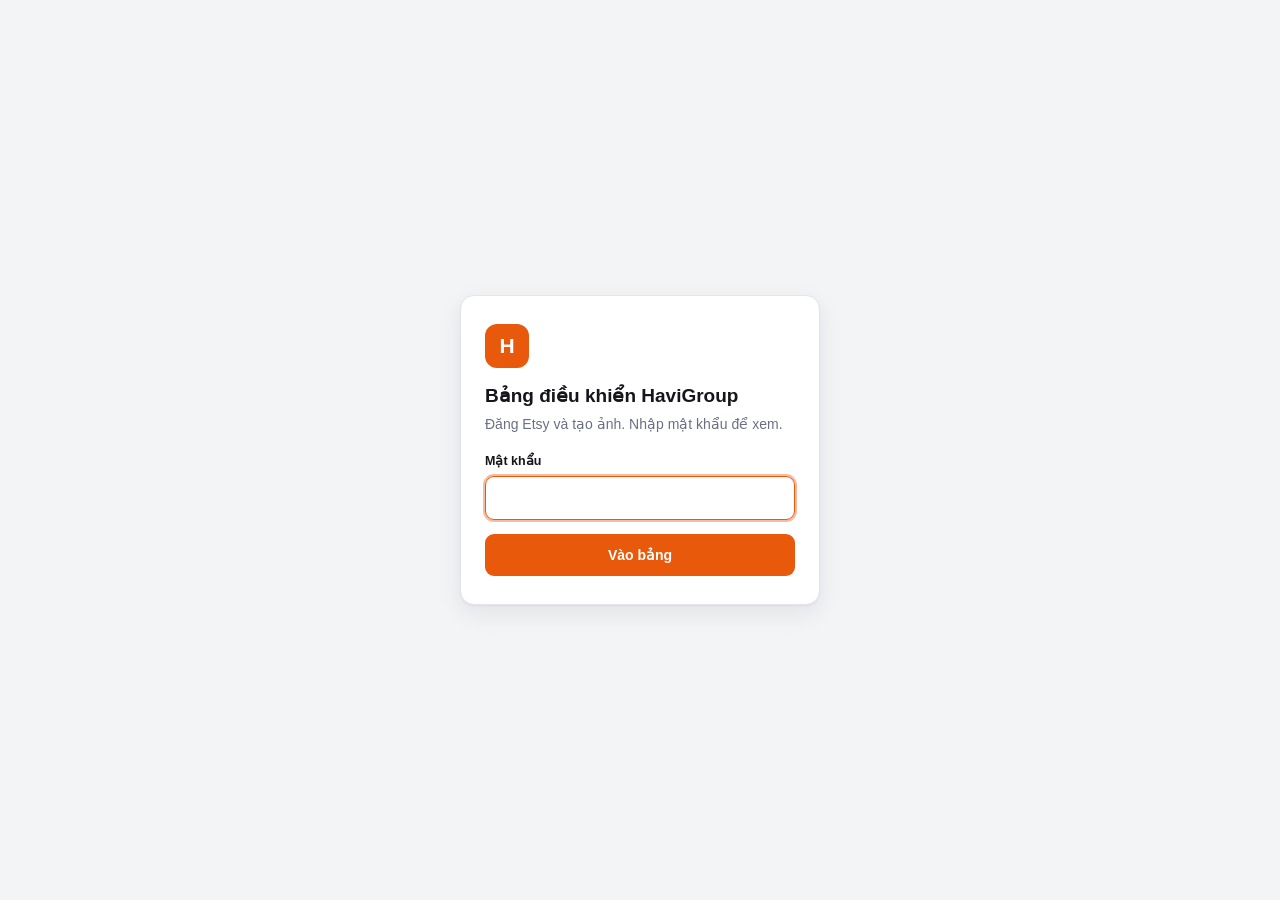
<file: flow_web/static/board-login.html>
<!doctype html>
<html lang="vi">
<head>
<meta charset="utf-8">
<meta name="viewport" content="width=device-width, initial-scale=1">
<meta name="robots" content="noindex, nofollow">
<title>Đăng nhập · Bảng HaviGroup</title>
<link rel="icon" href="data:image/svg+xml,%3Csvg xmlns='http://www.w3.org/2000/svg' viewBox='0 0 32 32'%3E%3Crect width='32' height='32' rx='8' fill='%23e8590c'/%3E%3Ctext x='16' y='23' font-family='Arial' font-weight='700' font-size='20' fill='white' text-anchor='middle'%3EH%3C/text%3E%3C/svg%3E">
<!-- Trang đăng nhập của `python -m flow_web.board`. Máy chủ thay dòng lỗi vào chỗ đánh dấu. -->
<style>
  :root {
    --bg: #f3f4f6; --panel: #ffffff; --ink: #14161b; --muted: #697083; --line: #e3e5ea;
    --accent: #e8590c; --bad: #c62f2b; --bad-bg: #fce5e4;
    --shadow: 0 1px 2px rgba(15, 23, 42, .05), 0 8px 24px rgba(15, 23, 42, .08);
    color-scheme: light dark;
  }
  @media (prefers-color-scheme: dark) {
    :root { --bg: #0e1014; --panel: #161920; --ink: #e7e9ee; --muted: #9aa1b1; --line: #272c36;
      --accent: #ff8a3d; --bad: #ff6f69; --bad-bg: #33191a; --shadow: none; }
  }
  * { box-sizing: border-box; }
  body { margin: 0; min-height: 100vh; display: grid; place-items: center; padding: 24px 16px; background: var(--bg); color: var(--ink);
    font: 14px/1.45 -apple-system, BlinkMacSystemFont, "Segoe UI", Roboto, "Helvetica Neue", Arial, sans-serif; }
  form { width: min(360px, 100%); background: var(--panel); border: 1px solid var(--line); border-radius: 14px; padding: 28px 24px; box-shadow: var(--shadow); }
  .logo { width: 44px; height: 44px; border-radius: 12px; background: var(--accent); color: #fff; display: grid; place-items: center; font-weight: 800; font-size: 21px; margin-bottom: 14px; }
  h1 { font-size: 19px; margin: 0 0 4px; }
  p { margin: 0 0 18px; color: var(--muted); }
  label { display: block; font-size: 12.5px; font-weight: 600; margin-bottom: 6px; }
  input { width: 100%; border: 1px solid var(--line); background: var(--panel); color: var(--ink); border-radius: 9px; padding: 10px 12px; font: inherit; font-size: 15px; }
  input:focus { outline: 2px solid color-mix(in srgb, var(--accent) 40%, transparent); border-color: var(--accent); }
  button { width: 100%; margin-top: 14px; border: 0; border-radius: 9px; padding: 11px; background: var(--accent); color: #fff; font: inherit; font-weight: 700; cursor: pointer; }
  button:hover { filter: brightness(1.06); }
  .err { margin: 0 0 14px; padding: 9px 12px; border-radius: 9px; background: var(--bad-bg); color: var(--bad); font-weight: 600; }
</style>
</head>
<body>
<form method="post" action="/login">
  <div class="logo">H</div>
  <h1>Bảng điều khiển HaviGroup</h1>
  <p>Đăng Etsy và tạo ảnh. Nhập mật khẩu để xem.</p>
  <!--error-->
  <label for="password">Mật khẩu</label>
  <input id="password" name="password" type="password" autocomplete="current-password" required autofocus>
  <button type="submit">Vào bảng</button>
</form>
</body>
</html>
</file>
